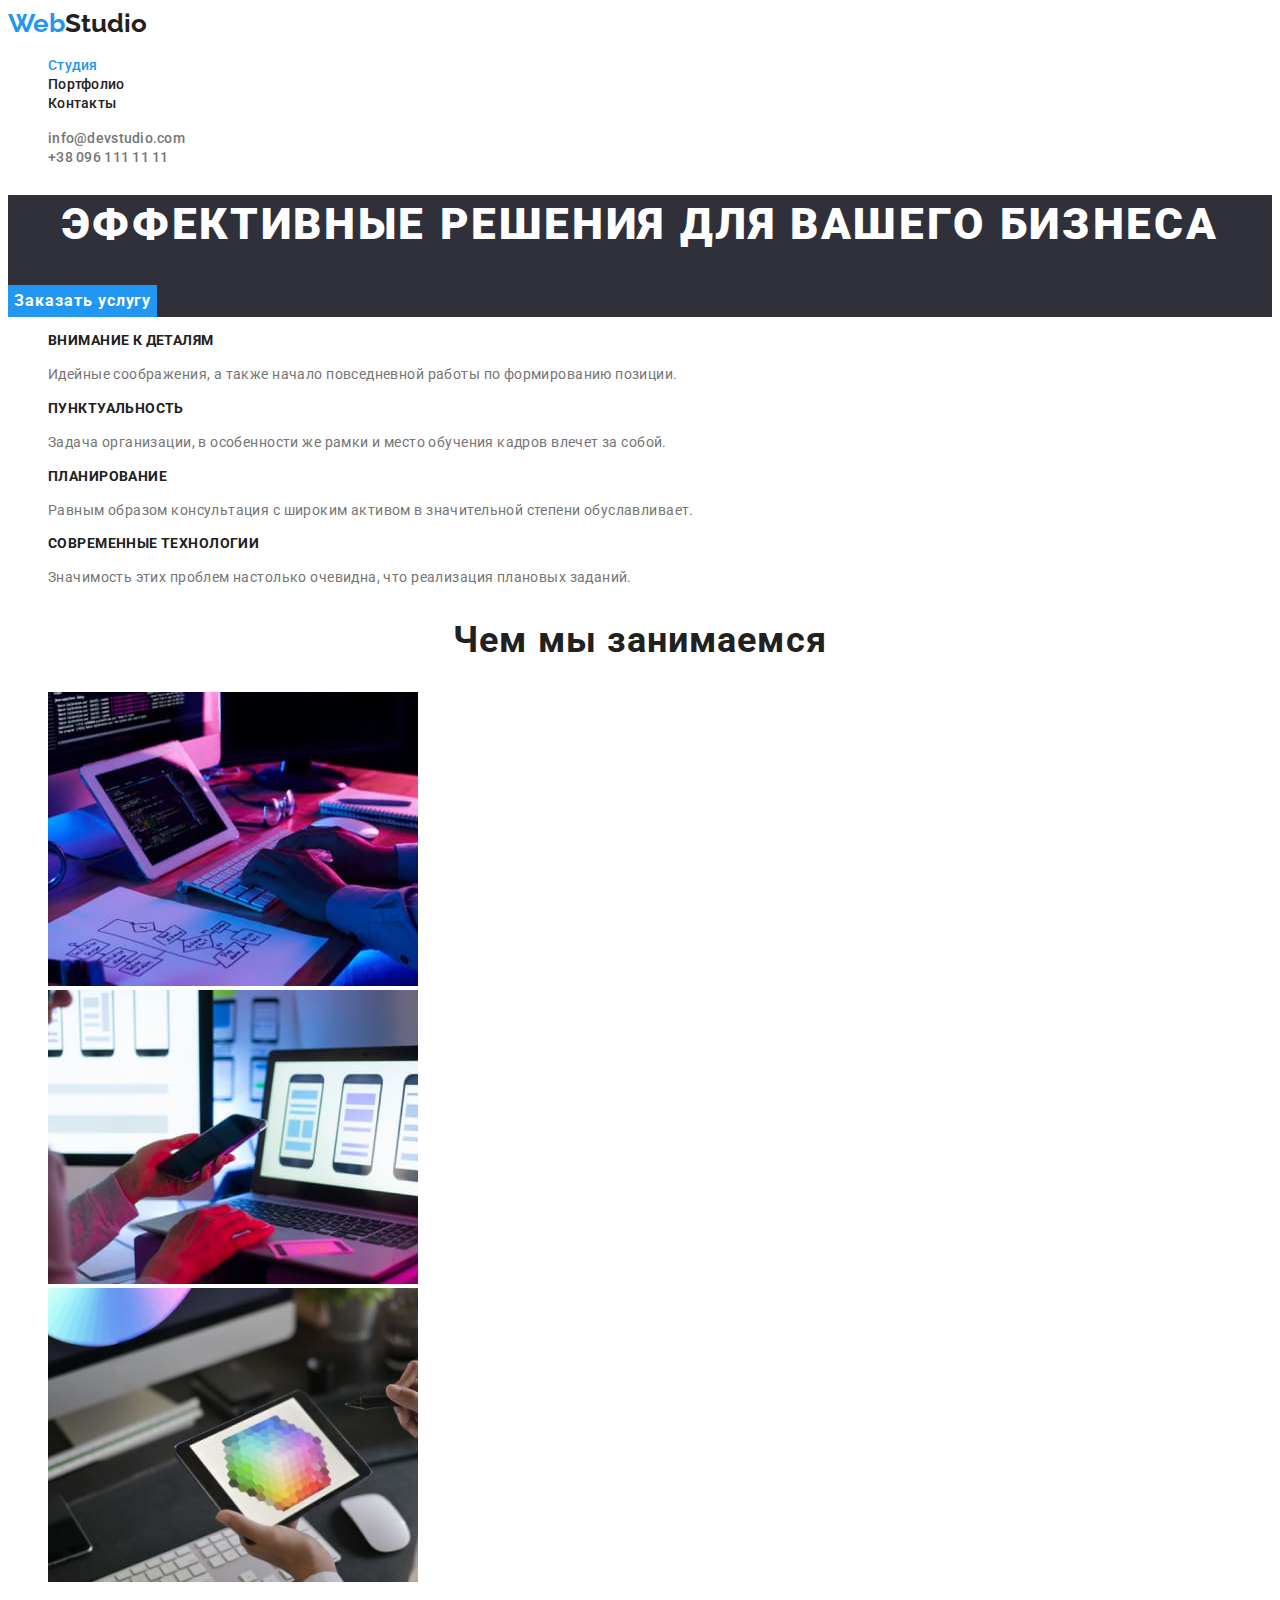
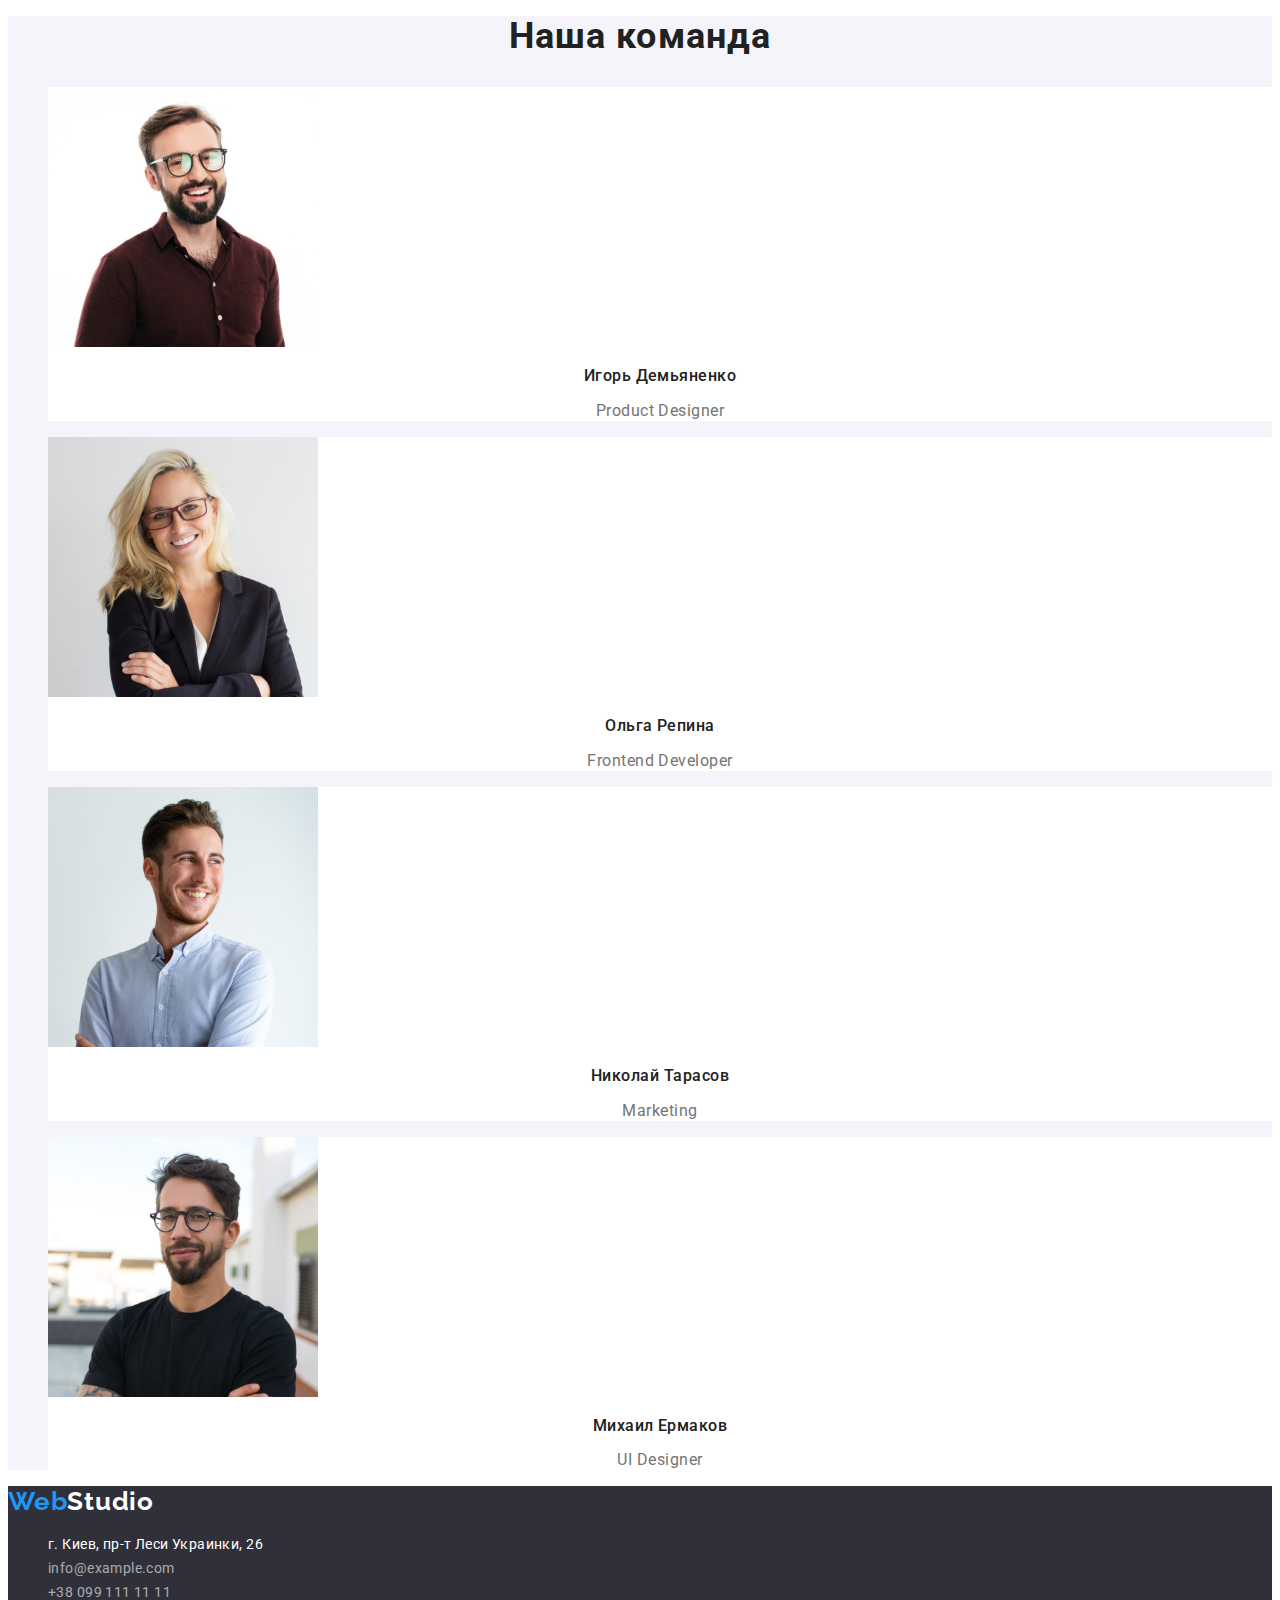
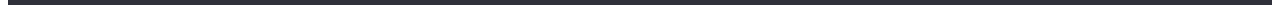
<file: index.html>
<!DOCTYPE html>
<html lang="ru">
  <head>
    <meta charset="UTF-8" />
    <meta http-equiv="X-UA-Compatible" content="IE=edge" />
    <meta name="viewport" content="width=device-width, initial-scale=1.0" />
    <title>Web Studio</title>
    <link rel="preconnect" href="https://fonts.googleapis.com" />
    <link rel="preconnect" href="https://fonts.gstatic.com" crossorigin />
    <link
      href="https://fonts.googleapis.com/css2?family=Raleway:wght@700&family=Roboto:wght@400;500;700;900&display=swap"
      rel="stylesheet"
    />
    <link rel="stylesheet" href="./css/styles.css" />
  </head>
  <body>
    <!-- Header -->
    <header class="header">
      <nav class="header-nav">
        <a class="logo link" href="./index.html"
          ><span class="logo-accent">Web</span>Studio</a
        >
        <ul class="header-list list">
          <li class="header-item">
            <a class="header-link link current" href="./index.html">Студия</a>
          </li>
          <li class="header-item">
            <a class="header-link link" href="./portfolio.html">Портфолио</a>
          </li>
          <li class="header-item">
            <a class="header-link link" href="">Контакты</a>
          </li>
        </ul>
      </nav>
      <ul class="header-list list">
        <li class="header-item">
          <a class="header-mail link" href="mailto:info@devstudio.com"
            >info@devstudio.com</a
          >
        </li>
        <li class="header-item">
          <a class="header-tel link" href="tel:+380961111111"
            >+38 096 111 11 11</a
          >
        </li>
      </ul>
    </header>
    <!-- Main -->
    <main>
      <section class="hero">
        <h1 class="hero-title">Эффективные решения для вашего бизнеса</h1>
        <button type="button" class="hero-button">Заказать услугу</button>
      </section>
      <section class="features">
        <h2 class="visually-hidden">Особенности</h2>
        <ul class="features-list">
          <li class="features-item list">
            <h3 class="features-title">Внимание к деталям</h3>
            <p class="features-text">
              Идейные соображения, а также начало повседневной работы по
              формированию позиции.
            </p>
          </li>
          <li class="features-item list">
            <h3 class="features-title">Пунктуальность</h3>
            <p class="features-text">
              Задача организации, в особенности же рамки и место обучения кадров
              влечет за собой.
            </p>
          </li>
          <li class="features-item list">
            <h3 class="features-title">Планирование</h3>
            <p class="features-text">
              Равным образом консультация с широким активом в значительной
              степени обуславливает.
            </p>
          </li>
          <li class="features-item list">
            <h3 class="features-title">Современные технологии</h3>
            <p class="features-text">
              Значимость этих проблем настолько очевидна, что реализация
              плановых заданий.
            </p>
          </li>
        </ul>
      </section>
      <section class="examples">
        <h2 class="examples-title">Чем мы занимаемся</h2>
        <ul class="examples-list">
          <li class="examples-item list">
            <img
              src="./images/img-1.jpg"
              alt="Верстка"
              width="370"
              height="294"
            />
          </li>
          <li class="examples-item list">
            <img
              src="./images/img-2.jpg"
              alt="Макеты"
              width="370"
              height="294"
            />
          </li>
          <li class="examples-item list">
            <img
              src="./images/img-3.jpg"
              alt="Оформление"
              width="370"
              height="294"
            />
          </li>
        </ul>
      </section>
      <section class="team">
        <h2 class="team-title">Наша команда</h2>
        <ul class="team-list">
          <li class="team-item list">
            <img
              src="./images/face-1.jpg"
              alt="Фотография"
              width="270"
              height="260"
            />
            <h3 class="team-name">Игорь Демьяненко</h3>
            <p class="team-position" lang="en">Product Designer</p>
          </li>
          <li class="team-item list">
            <img
              src="./images/face-2.jpg"
              alt="Фотография"
              width="270"
              height="260"
            />
            <h3 class="team-name">Ольга Репина</h3>
            <p class="team-position" lang="en">Frontend Developer</p>
          </li>
          <li class="team-item list">
            <img
              src="./images/face-3.jpg"
              alt="Фотография"
              width="270"
              height="260"
            />
            <h3 class="team-name">Николай Тарасов</h3>
            <p class="team-position" lang="en">Marketing</p>
          </li>
          <li class="team-item list">
            <img
              src="./images/face-4.jpg"
              alt="Фотография"
              width="270"
              height="260"
            />
            <h3 class="team-name">Михаил Ермаков</h3>
            <p class="team-position" lang="en">UI Designer</p>
          </li>
        </ul>
      </section>
    </main>
    <!-- Footer -->
    <footer class="footer">
      <a class="logo-footer link" href="./index.html"
        ><span class="logo-accent">Web</span>Studio</a
      >
      <address class="footer-address">
        <ul class="footer-list list">
          <li class="footer-item">
            <a
              class="footer-map-address link"
              href="https://goo.gl/maps/aNm6np4scDVrJT4f7"
              target="_blank"
              rel="noopener nofollow noreferrer"
              >г. Киев, пр-т Леси Украинки, 26</a
            >
          </li>
          <li class="footer-item">
            <a class="footer-mail link" href="mailto:info@example.com"
              >info@example.com</a
            >
          </li>
          <li class="footer-item">
            <a class="footer-tel link" href="tel:+380991111111"
              >+38 099 111 11 11</a
            >
          </li>
        </ul>
      </address>
    </footer>
  </body>
</html>
</file>
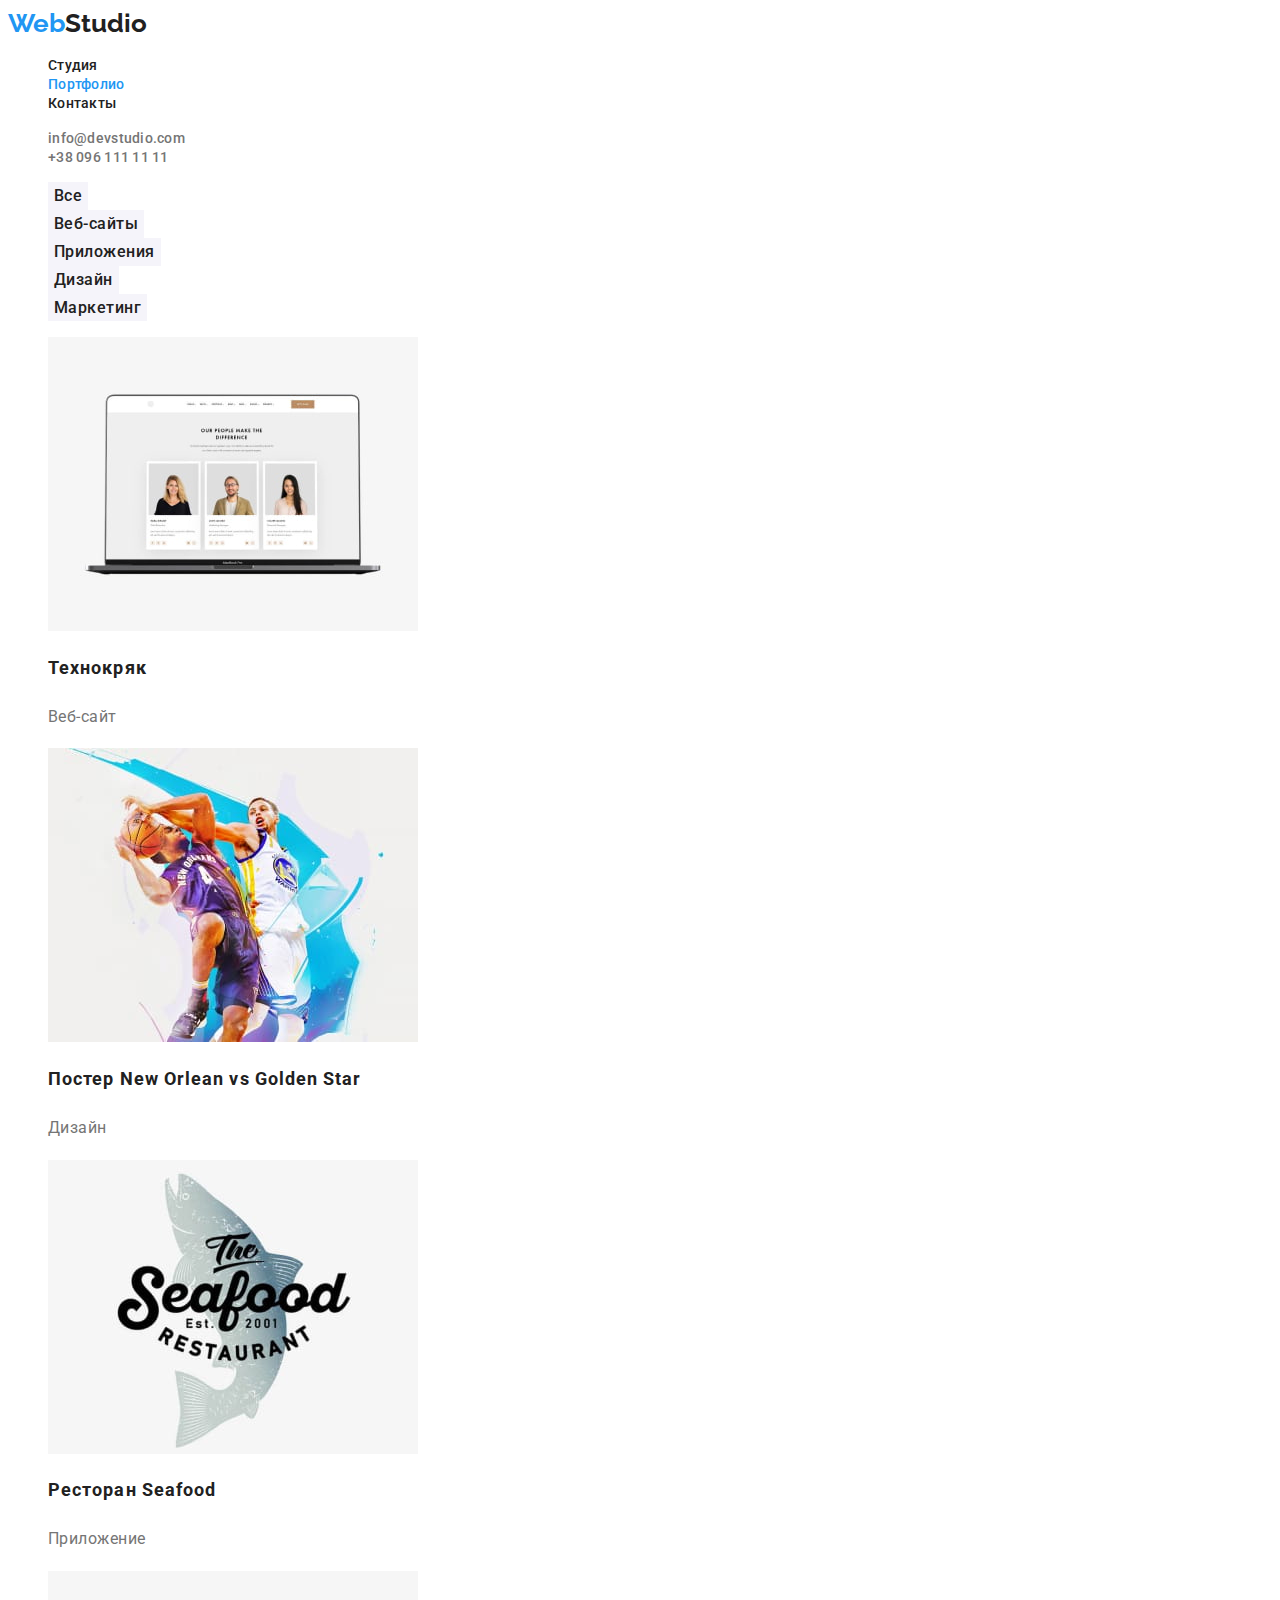
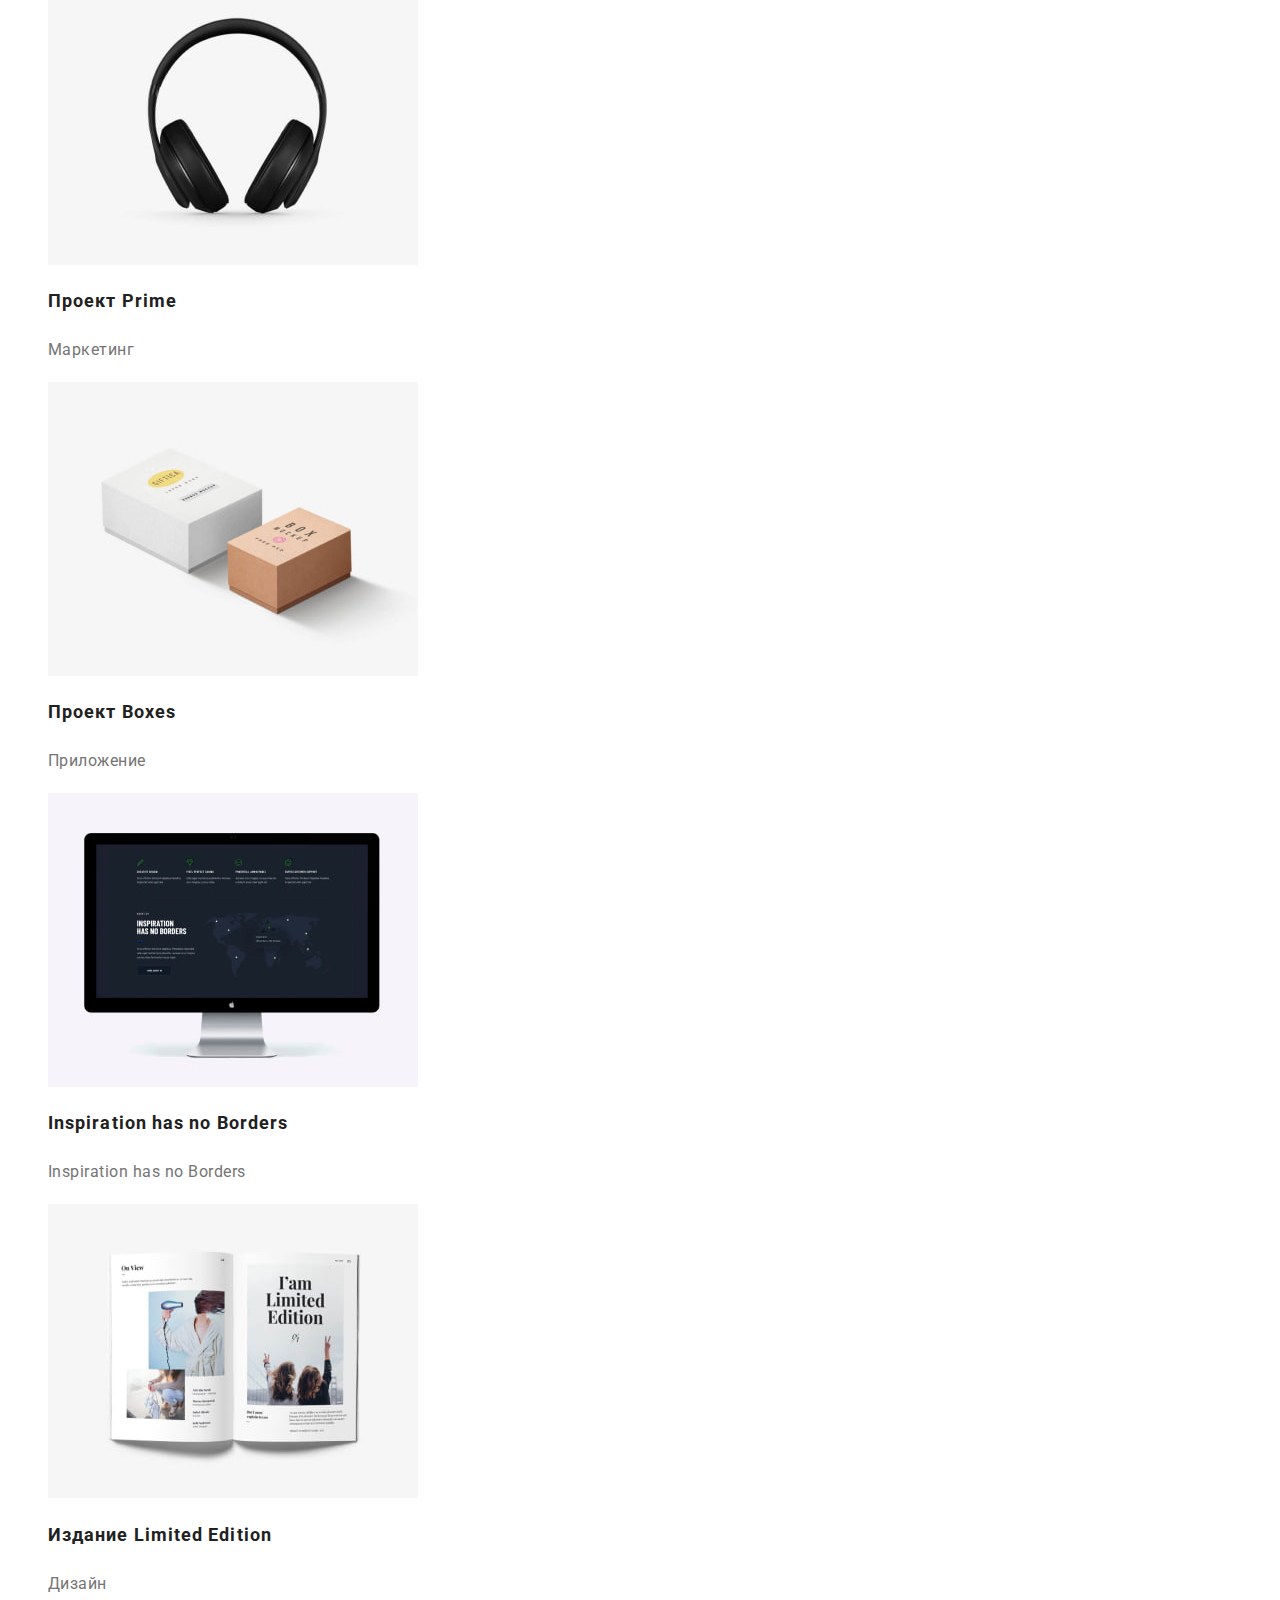
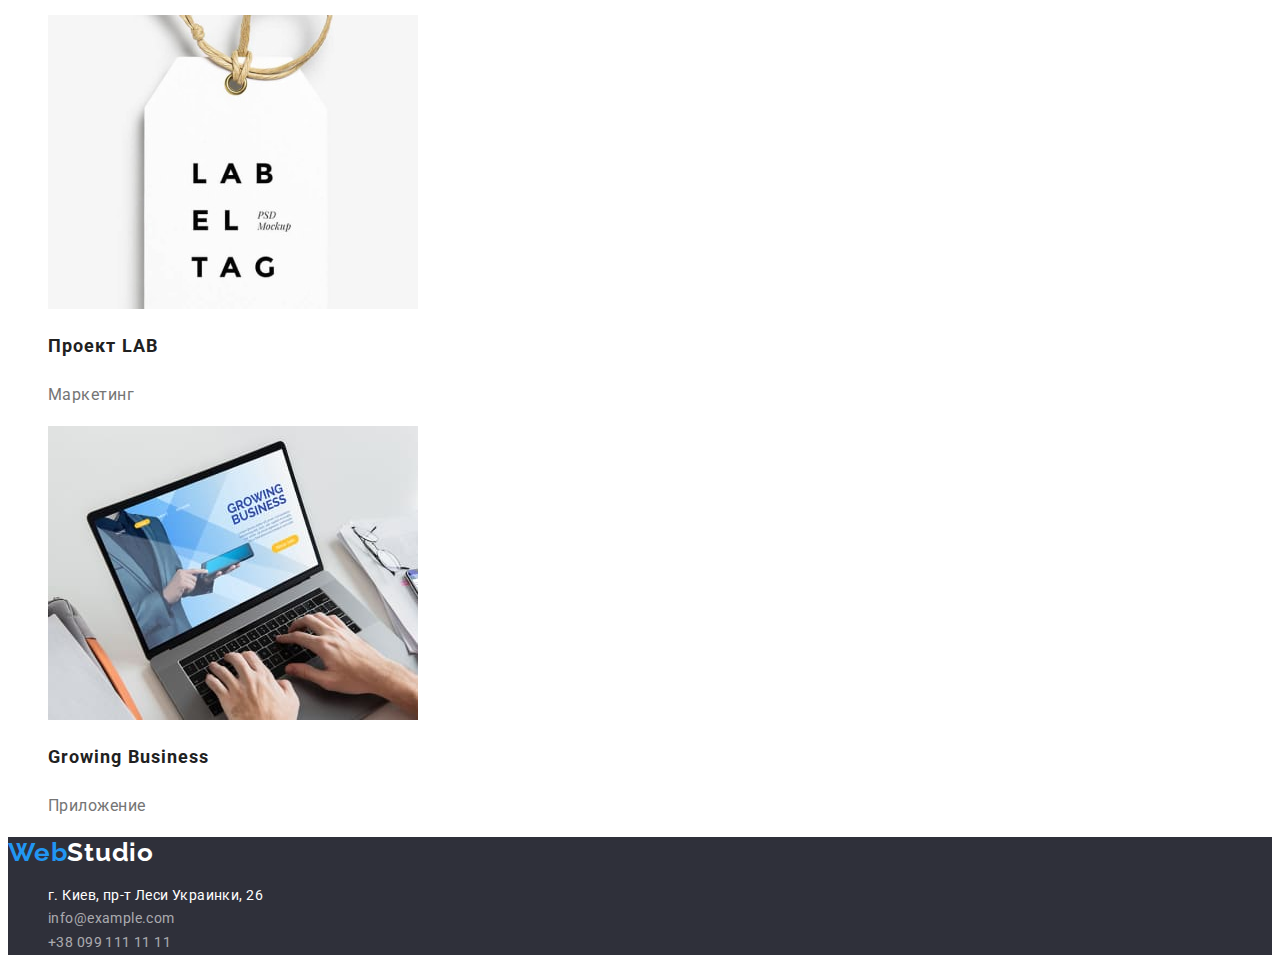
<file: portfolio.html>
<!DOCTYPE html>
<html lang="ru">
  <head>
    <meta charset="UTF-8" />
    <meta http-equiv="X-UA-Compatible" content="IE=edge" />
    <meta name="viewport" content="width=device-width, initial-scale=1.0" />
    <title>Web Studio</title>
    <link rel="preconnect" href="https://fonts.googleapis.com" />
    <link rel="preconnect" href="https://fonts.gstatic.com" crossorigin />
    <link
      href="https://fonts.googleapis.com/css2?family=Raleway:wght@700&family=Roboto:wght@400;500;700;900&display=swap"
      rel="stylesheet"
    />
    <link rel="stylesheet" href="./css/styles.css" />
  </head>
  <body>
    <!-- Header -->
    <header class="header">
      <nav class="header-nav">
        <a class="logo link" href="./index.html"
          ><span class="logo-accent">Web</span>Studio</a
        >
        <ul class="header-list list">
          <li class="header-item">
            <a class="header-link link" href="./index.html">Студия</a>
          </li>
          <li class="header-item">
            <a class="header-link link current" href="./portfolio.html"
              >Портфолио</a
            >
          </li>
          <li class="header-item">
            <a class="header-link link" href="">Контакты</a>
          </li>
        </ul>
      </nav>
      <ul class="header-list list">
        <li class="header-item">
          <a class="header-mail link" href="mailto:info@devstudio.com"
            >info@devstudio.com</a
          >
        </li>
        <li class="header-item">
          <a class="header-tel link" href="tel:+380961111111"
            >+38 096 111 11 11</a
          >
        </li>
      </ul>
    </header>
    <!-- Main -->
    <main>
      <section class="work">
        <h1 class="work-title visually-hidden">Наши работы</h1>
        <ul class="work-filters-list">
          <li class="work-filters-item list">
            <button class="work-filters-btn active" type="button">Все</button>
          </li>
          <li class="work-filters-item list">
            <button class="work-filters-btn" type="button">Веб-сайты</button>
          </li>
          <li class="work-filters-item list">
            <button class="work-filters-btn" type="button">Приложения</button>
          </li>
          <li class="work-filters-item list">
            <button class="work-filters-btn" type="button">Дизайн</button>
          </li>
          <li class="work-filters-item list">
            <button class="work-filters-btn" type="button">Маркетинг</button>
          </li>
        </ul>
        <ul class="work-list">
          <li class="work-item list">
            <a href="" class="work-link link"
              ><img
                src="./images/portf-1.jpg"
                alt="Сайт компании"
                width="370"
                height="294"
              />
              <h2 class="work-name">Технокряк</h2>
              <p class="work-text">Веб-сайт</p></a
            >
          </li>
          <li class="work-item list">
            <a href="" class="work-link link"
              ><img
                src="./images/portf-2.jpg"
                alt="Баскетболисты"
                width="370"
                height="294"
              />
              <h2 class="work-name">Постер New Orlean vs Golden Star</h2>
              <p class="work-text">Дизайн</p></a
            >
          </li>
          <li class="work-item list">
            <a href="" class="work-link link"
              ><img
                src="./images/portf-3.jpg"
                alt="Логотип ресторана"
                width="370"
                height="294"
              />
              <h2 class="work-name">Ресторан Seafood</h2>
              <p class="work-text">Приложение</p></a
            >
          </li>
          <li class="work-item list">
            <a href="" class="work-link link"
              ><img
                src="./images/portf-4.jpg"
                alt="Наушники"
                width="370"
                height="294"
              />
              <h2 class="work-name">Проект Prime</h2>
              <p class="work-text">Маркетинг</p></a
            >
          </li>
          <li class="work-item list">
            <a href="" class="work-link link"
              ><img
                src="./images/portf-5.jpg"
                alt="Коробки"
                width="370"
                height="294"
              />
              <h2 class="work-name">Проект Boxes</h2>
              <p class="work-text">Приложение</p></a
            >
          </li>
          <li class="work-item list">
            <a href="" class="work-link link"
              ><img
                src="./images/portf-6.jpg"
                alt="Монитор с вэб-сайтом"
                width="370"
                height="294"
              />
              <h2 class="work-name">Inspiration has no Borders</h2>
              <p class="work-text">Inspiration has no Borders</p></a
            >
          </li>
          <li class="work-item list">
            <a href="" class="work-link link"
              ><img
                src="./images/portf-7.jpg"
                alt="Дизайн журнала"
                width="370"
                height="294"
              />
              <h2 class="work-name">Издание Limited Edition</h2>
              <p class="work-text">Дизайн</p></a
            >
          </li>
          <li class="work-item list">
            <a href="" class="work-link link"
              ><img
                src="./images/portf-8.jpg"
                alt="Рекламный логотип"
                width="370"
                height="294"
              />
              <h2 class="work-name">Проект LAB</h2>
              <p class="work-text">Маркетинг</p></a
            >
          </li>
          <li class="work-item list">
            <a href="" class="work-link link"
              ><img
                src="./images/portf-9.jpg"
                alt="Ноутбук с приложением"
                width="370"
                height="294"
              />
              <h2 class="work-name">Growing Business</h2>
              <p class="work-text">Приложение</p></a
            >
          </li>
        </ul>
      </section>
    </main>
    <!-- Footer -->
    <footer class="footer">
      <a class="logo-footer link" href="./index.html"
        ><span class="logo-accent">Web</span>Studio</a
      >
      <address class="footer-address">
        <ul class="footer-list list">
          <li class="footer-item">
            <a
              class="footer-map-address link"
              href="https://goo.gl/maps/aNm6np4scDVrJT4f7"
              target="_blank"
              rel="noopener nofollow noreferrer"
              >г. Киев, пр-т Леси Украинки, 26</a
            >
          </li>
          <li class="footer-item">
            <a class="footer-mail link" href="mailto:info@example.com"
              >info@example.com</a
            >
          </li>
          <li class="footer-item">
            <a class="footer-tel link" href="tel:+380991111111"
              >+38 099 111 11 11</a
            >
          </li>
        </ul>
      </address>
    </footer>
  </body>
</html>
</file>
<file: css/styles.css>
:root {
  --color-accent: #2196f3;
  --primery-text-color: #757575;
  --secondary-text-color: #212121;
  --main-title-color: #212121;
  --bcg-color-hero: #2f303a;
  --bcg-color-hero-hover: #188ce8;
  --hero-title-white: #ffffff;
  --third-text-color: #ffffff;
  --footer-contacts-color: rgba(255, 255, 255, 0.6);
  --bcg-color-items: #f5f4fa;
}

body {
  font-family: "Roboto", sans-serif;
  color: var(--primery-text-color);
}

.list {
  list-style: none;
}

.link {
  text-decoration: none;
}

.visually-hidden {
  position: absolute;
  white-space: nowrap;
  width: 1px;
  height: 1px;
  overflow: hidden;
  border: 0;
  padding: 0;
  clip: rect(0 0 0 0);
  clip-path: inset(50%);
  margin: -1px;
}

/* -----HEADER----- */

.logo {
  color: var(--secondary-text-color);
  font-family: "Raleway", sans-serif;
  font-weight: 700;
  font-size: 26px;
  line-height: 1.19;
}
.logo-accent {
  color: var(--color-accent);
}

.header-link {
  font-weight: 500;
  font-size: 14px;
  line-height: 1.14;
  letter-spacing: 0.02em;
  color: var(--secondary-text-color);
}

.current {
  color: var(--color-accent);
}

.header-mail,
.header-tel {
  font-weight: 500;
  font-size: 14px;
  line-height: 1.14;
  letter-spacing: 0.02em;
  color: var(--primery-text-color);
}

.header-link:hover,
.header-link:focus,
.header-mail:hover,
.header-tel:hover,
.header-mail:focus,
.header-tel:focus {
  color: var(--color-accent);
}

/* -----HERO----- */

.hero {
  background-color: var(--bcg-color-hero);
}

.hero-title {
  font-weight: 900;
  font-size: 44px;
  line-height: 1.36;
  text-align: center;
  letter-spacing: 0.06em;
  text-transform: uppercase;
  color: var(--hero-title-white);
}

.hero-button {
  font-family: inherit;
  font-weight: 700;
  font-size: 16px;
  line-height: 1.88;
  text-align: center;
  letter-spacing: 0.06em;
  color: var(--third-text-color);
  background-color: var(--color-accent);
  border: none;
  cursor: pointer;
}

.hero-button:hover,
.hero-button:focus {
  background-color: var(--bcg-color-hero-hover);
}

/* -----FEATURES----- */

.features-title {
  font-weight: 700;
  font-size: 14px;
  line-height: 1.14;
  letter-spacing: 0.03em;
  text-transform: uppercase;
  color: var(--main-title-color);
}

.features-text {
  font-size: 14px;
  line-height: 1.71;
  letter-spacing: 0.03em;
}

/* -----EXAMPLES----- */

.examples-title {
  font-weight: 700;
  font-size: 36px;
  line-height: 1.16;
  text-align: center;
  letter-spacing: 0.03em;
  color: var(--main-title-color);
}

/* -----TEAM----- */

.team {
  background-color: var(--bcg-color-items);
}

.team-item {
  background-color: #ffffff;
}

.team-title {
  font-weight: 700;
  font-size: 36px;
  line-height: 1.16;
  text-align: center;
  letter-spacing: 0.03em;
  color: var(--main-title-color);
}

.team-name {
  font-weight: 500;
  font-size: 16px;
  line-height: 1.18;
  text-align: center;
  letter-spacing: 0.03em;
  color: var(--main-title-color);
}

.team-position {
  font-size: 16px;
  line-height: 1.18;
  text-align: center;
  letter-spacing: 0.03em;
}

/* -----FOOTER----- */

.footer {
  background-color: var(--bcg-color-hero);
}

.logo-footer {
  font-family: "Raleway";
  font-style: normal;
  font-weight: 700;
  font-size: 26px;
  line-height: 1.19;
  letter-spacing: 0.03em;
  color: var(--third-text-color);
}

.footer-map-address {
  font-style: normal;
  font-size: 14px;
  line-height: 1.71;
  letter-spacing: 0.03em;
  color: var(--third-text-color);
}

.footer-mail,
.footer-tel {
  font-style: normal;
  font-size: 14px;
  line-height: 1.71;
  letter-spacing: 0.03em;
  color: var(--footer-contacts-color);
}

.footer-map-address:hover,
.footer-map-address:focus,
.footer-mail:hover,
.footer-mail:focus,
.footer-tel:hover,
.footer-tel:focus {
  color: var(--color-accent);
}

/* -----Portfolio.html page----- */

/* -----WORK----- */

.work-filters-btn {
  font-family: inherit;
  font-style: normal;
  font-weight: 500;
  font-size: 16px;
  line-height: 1.62;
  text-align: center;
  letter-spacing: 0.03em;
  color: var(--secondary-text-color);
  background-color: var(--bcg-color-items);
  border: none;
  cursor: pointer;
}

.work-filters-btn:hover,
.work-filters-btn:focus {
  color: var(--third-text-color);
  background-color: var(--color-accent);
}

.work-name {
  font-weight: 700;
  font-size: 18px;
  line-height: 2;
  letter-spacing: 0.06em;
  color: var(--main-title-color);
}

.work-text {
  font-size: 16px;
  line-height: 1.88;
  letter-spacing: 0.03em;
  color: var(--primery-text-color);
}
</file>
